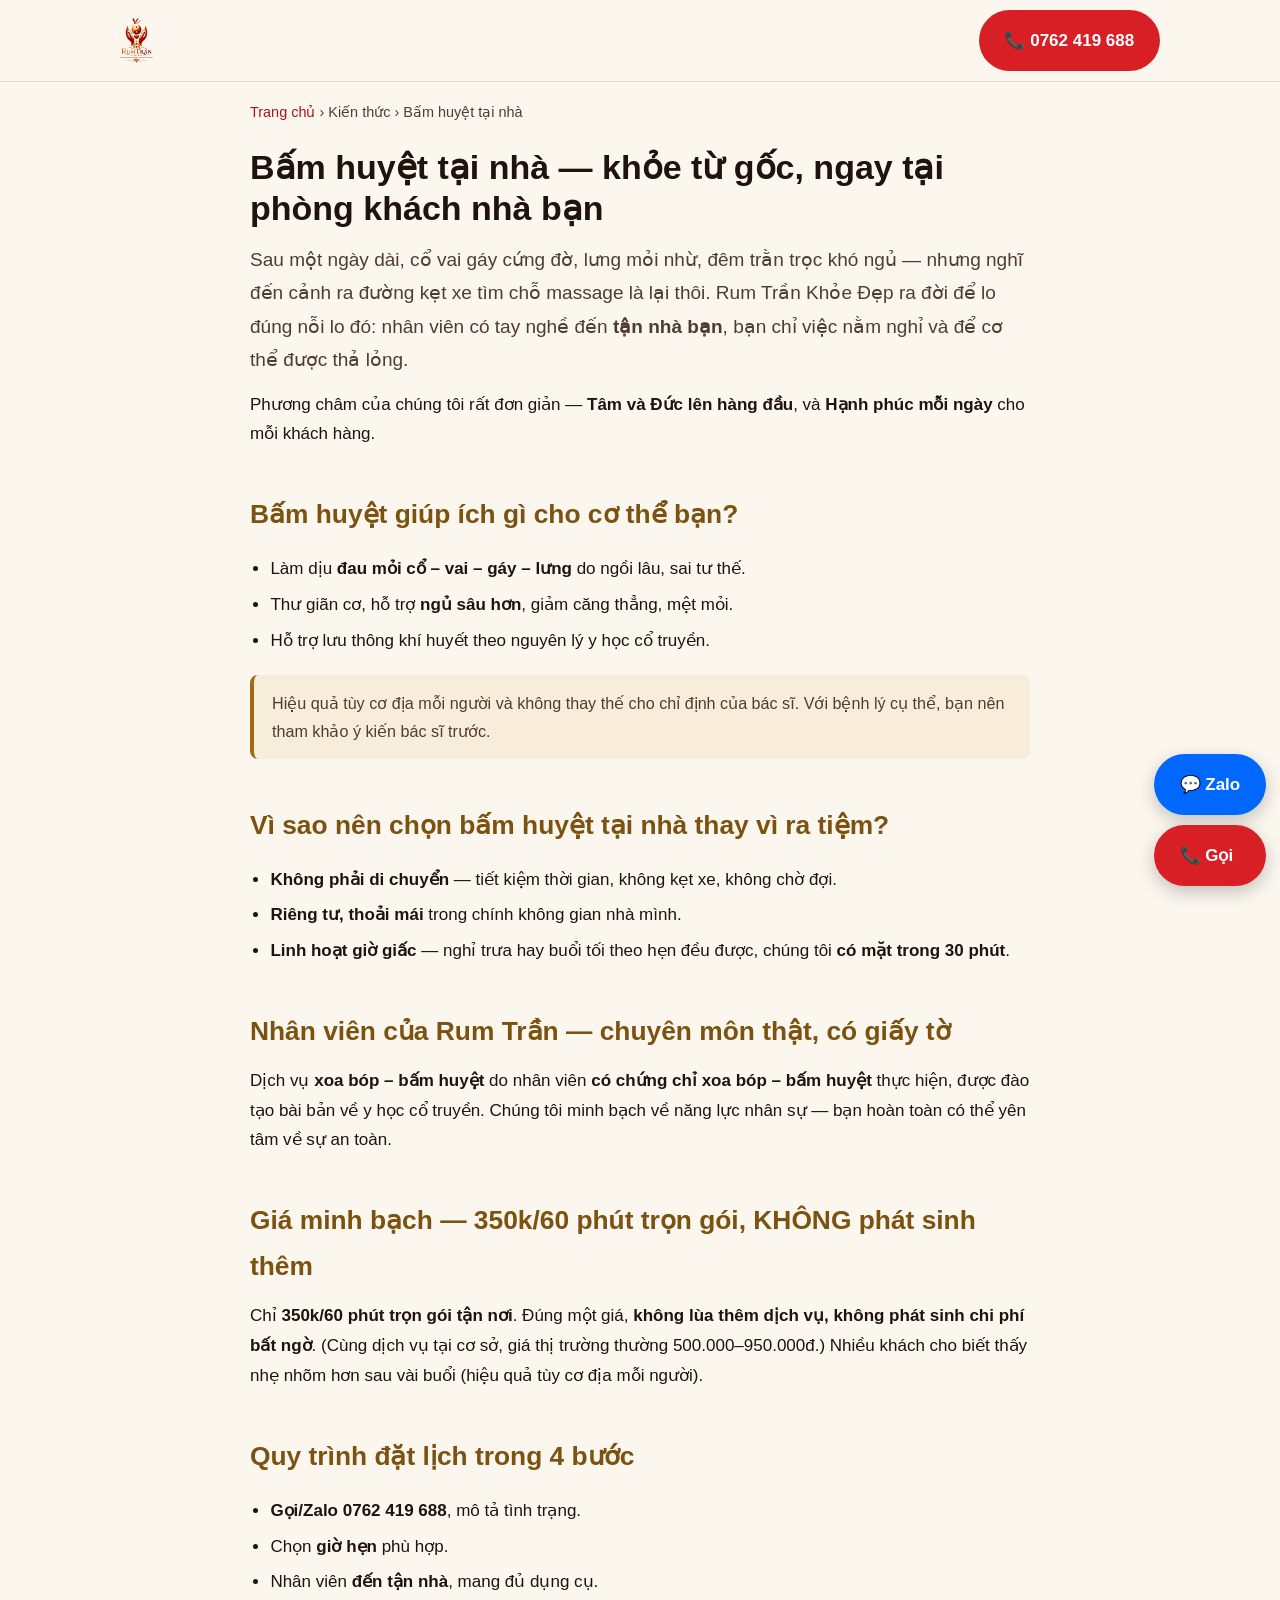
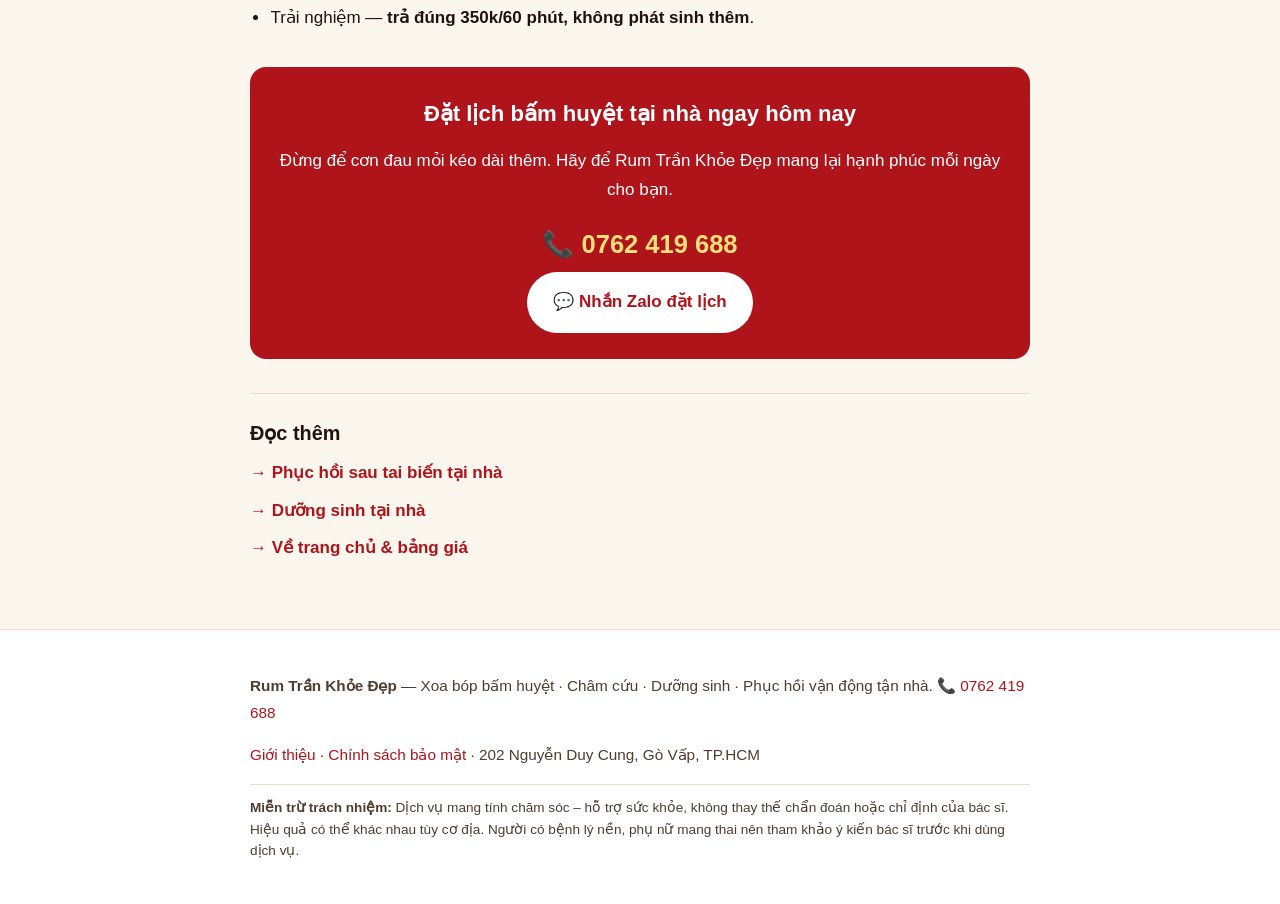
<file: bam-huyet-tai-nha.html>
<!doctype html>
<html lang="vi">
<head>
<meta charset="utf-8" />
<meta name="viewport" content="width=device-width, initial-scale=1" />
<title>Bấm huyệt tại nhà 350k/60 phút trọn gói | Rum Trần</title>
<meta name="description" content="Xoa bóp bấm huyệt tại nhà cùng Rum Trần Khỏe Đẹp. Nhân viên có chứng chỉ, 350k/60 phút trọn gói tận nơi, không phát sinh thêm, có mặt trong 30 phút. Hết đau vai gáy, đau lưng, mất ngủ." />
<meta name="keywords" content="bấm huyệt tại nhà, xoa bóp bấm huyệt tại nhà, massage bấm huyệt tận nơi, đau vai gáy" />
<meta property="og:title" content="Bấm huyệt tại nhà — 350k/60 phút trọn gói, không phát sinh thêm" />
<meta property="og:description" content="Nhân viên có chứng chỉ, 350k/60 phút trọn gói tận nơi. Hạnh phúc mỗi ngày." />
<meta property="og:type" content="article" />
<meta property="og:url" content="https://rumtrankhoedep.store/bam-huyet-tai-nha" />
<meta property="og:image" content="https://rumtrankhoedep.store/assets/logo-og.png" />
<link rel="canonical" href="https://rumtrankhoedep.store/bam-huyet-tai-nha" />
<link rel="stylesheet" href="assets/article.css" />
<script type="application/ld+json">
{"@context":"https://schema.org","@type":"Article","headline":"Bấm huyệt tại nhà — khỏe từ gốc, ngay tại nhà bạn","about":"Xoa bóp bấm huyệt tại nhà","publisher":{"@type":"LocalBusiness","name":"Rum Trần Khỏe Đẹp","telephone":"+84762419688","address":{"@type":"PostalAddress","streetAddress":"202 Nguyễn Duy Cung","addressLocality":"Gò Vấp","addressRegion":"TP. Hồ Chí Minh","addressCountry":"VN"},"url":"https://rumtrankhoedep.store/","description":"Xoa bóp bấm huyệt, châm cứu, dưỡng sinh, phục hồi vận động tận nhà"}}
</script>
<link rel="icon" type="image/png" sizes="32x32" href="assets/favicon-32.png">
<link rel="icon" type="image/png" sizes="192x192" href="assets/favicon-192.png">
<link rel="apple-touch-icon" href="assets/apple-touch-icon.png">
</head>
<body>
<header>
  <div class="nav">
    <a class="brand" href="index.html">
      <img class="lg" src="assets/logo.png?v=2" alt="Rum Trần Khỏe Đẹp" onerror="this.remove()">
      <span class="wm"><span class="r">Rum</span> <span class="t">Trần</span><small>KHỎE ĐẸP</small></span>
    </a>
    <a class="btn btn-red" href="tel:+84762419688">📞 0762 419 688</a>
  </div>
</header>

<main class="wrap">
  <div class="crumb"><a href="index.html">Trang chủ</a> › Kiến thức › Bấm huyệt tại nhà</div>
  <article>
    <h1>Bấm huyệt tại nhà — khỏe từ gốc, ngay tại phòng khách nhà bạn</h1>
    <p class="lead">Sau một ngày dài, cổ vai gáy cứng đờ, lưng mỏi nhừ, đêm trằn trọc khó ngủ — nhưng nghĩ đến cảnh ra đường kẹt xe tìm chỗ massage là lại thôi. Rum Trần Khỏe Đẹp ra đời để lo đúng nỗi lo đó: nhân viên có tay nghề đến <b>tận nhà bạn</b>, bạn chỉ việc nằm nghỉ và để cơ thể được thả lỏng.</p>
    <p>Phương châm của chúng tôi rất đơn giản — <b>Tâm và Đức lên hàng đầu</b>, và <b>Hạnh phúc mỗi ngày</b> cho mỗi khách hàng.</p>

    <h2>Bấm huyệt giúp ích gì cho cơ thể bạn?</h2>
    <ul>
      <li>Làm dịu <b>đau mỏi cổ – vai – gáy – lưng</b> do ngồi lâu, sai tư thế.</li>
      <li>Thư giãn cơ, hỗ trợ <b>ngủ sâu hơn</b>, giảm căng thẳng, mệt mỏi.</li>
      <li>Hỗ trợ lưu thông khí huyết theo nguyên lý y học cổ truyền.</li>
    </ul>
    <div class="note">Hiệu quả tùy cơ địa mỗi người và không thay thế cho chỉ định của bác sĩ. Với bệnh lý cụ thể, bạn nên tham khảo ý kiến bác sĩ trước.</div>

    <h2>Vì sao nên chọn bấm huyệt tại nhà thay vì ra tiệm?</h2>
    <ul>
      <li><b>Không phải di chuyển</b> — tiết kiệm thời gian, không kẹt xe, không chờ đợi.</li>
      <li><b>Riêng tư, thoải mái</b> trong chính không gian nhà mình.</li>
      <li><b>Linh hoạt giờ giấc</b> — nghỉ trưa hay buổi tối theo hẹn đều được, chúng tôi <b>có mặt trong 30 phút</b>.</li>
    </ul>

    <h2>Nhân viên của Rum Trần — chuyên môn thật, có giấy tờ</h2>
    <p>Dịch vụ <b>xoa bóp – bấm huyệt</b> do nhân viên <b>có chứng chỉ xoa bóp – bấm huyệt</b> thực hiện, được đào tạo bài bản về y học cổ truyền. Chúng tôi minh bạch về năng lực nhân sự — bạn hoàn toàn có thể yên tâm về sự an toàn.</p>

    <h2>Giá minh bạch — 350k/60 phút trọn gói, KHÔNG phát sinh thêm</h2>
    <p>Chỉ <b>350k/60 phút trọn gói tận nơi</b>. Đúng một giá, <b>không lùa thêm dịch vụ, không phát sinh chi phí bất ngờ</b>. (Cùng dịch vụ tại cơ sở, giá thị trường thường 500.000–950.000đ.) Nhiều khách cho biết thấy nhẹ nhõm hơn sau vài buổi (hiệu quả tùy cơ địa mỗi người).</p>

    <h2>Quy trình đặt lịch trong 4 bước</h2>
    <ul>
      <li><b>Gọi/Zalo 0762 419 688</b>, mô tả tình trạng.</li>
      <li>Chọn <b>giờ hẹn</b> phù hợp.</li>
      <li>Nhân viên <b>đến tận nhà</b>, mang đủ dụng cụ.</li>
      <li>Trải nghiệm — <b>trả đúng 350k/60 phút, không phát sinh thêm</b>.</li>
    </ul>

    <div class="cta">
      <h3>Đặt lịch bấm huyệt tại nhà ngay hôm nay</h3>
      <p>Đừng để cơn đau mỏi kéo dài thêm. Hãy để Rum Trần Khỏe Đẹp mang lại hạnh phúc mỗi ngày cho bạn.</p>
      <a class="call" href="tel:+84762419688">📞 0762 419 688</a><br>
      <a class="btn btn-white" href="https://zalo.me/0762419688" target="_blank" rel="noopener">💬 Nhắn Zalo đặt lịch</a>
    </div>

    <div class="related">
      <h3>Đọc thêm</h3>
      <a href="phuc-hoi-sau-tai-bien-tai-nha.html">→ Phục hồi sau tai biến tại nhà</a>
      <a href="duong-sinh-tai-nha.html">→ Dưỡng sinh tại nhà</a>
      <a href="index.html">→ Về trang chủ &amp; bảng giá</a>
    </div>
  </article>
</main>

<footer>
  <div class="wrap">
    <p><b>Rum Trần Khỏe Đẹp</b> — Xoa bóp bấm huyệt · Châm cứu · Dưỡng sinh · Phục hồi vận động tận nhà. 📞 <a href="tel:+84762419688">0762 419 688</a></p>
    <p class="ft-links"><a href="gioi-thieu.html">Giới thiệu</a> · <a href="chinh-sach-bao-mat.html">Chính sách bảo mật</a> · 202 Nguyễn Duy Cung, Gò Vấp, TP.HCM</p>
    <p class="disc"><b>Miễn trừ trách nhiệm:</b> Dịch vụ mang tính chăm sóc – hỗ trợ sức khỏe, không thay thế chẩn đoán hoặc chỉ định của bác sĩ. Hiệu quả có thể khác nhau tùy cơ địa. Người có bệnh lý nền, phụ nữ mang thai nên tham khảo ý kiến bác sĩ trước khi dùng dịch vụ.</p>
  </div>
</footer>

<div class="float">
  <a class="btn" href="https://zalo.me/0762419688" target="_blank" rel="noopener" style="background:#0068ff;color:#fff">💬 Zalo</a>
  <a class="btn btn-red" href="tel:+84762419688">📞 Gọi</a>
</div>
</body>
</html>
</file>
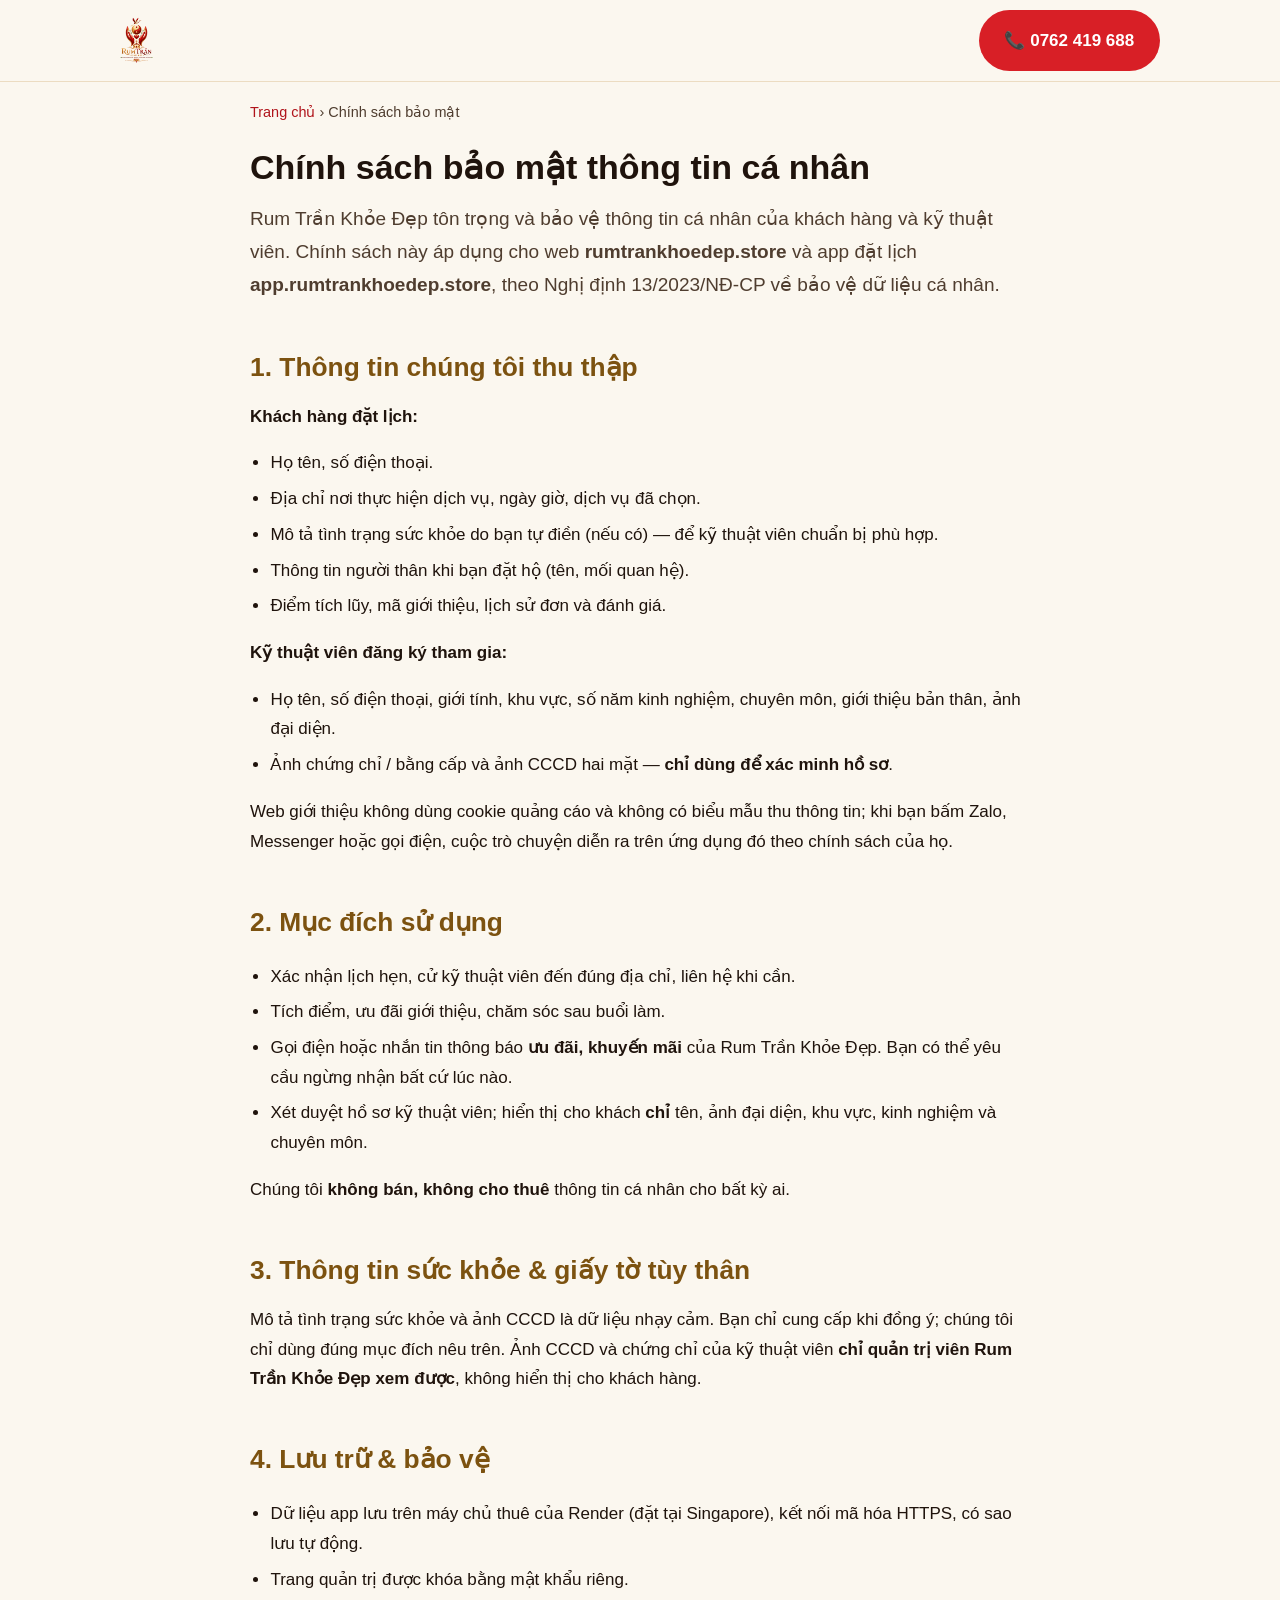
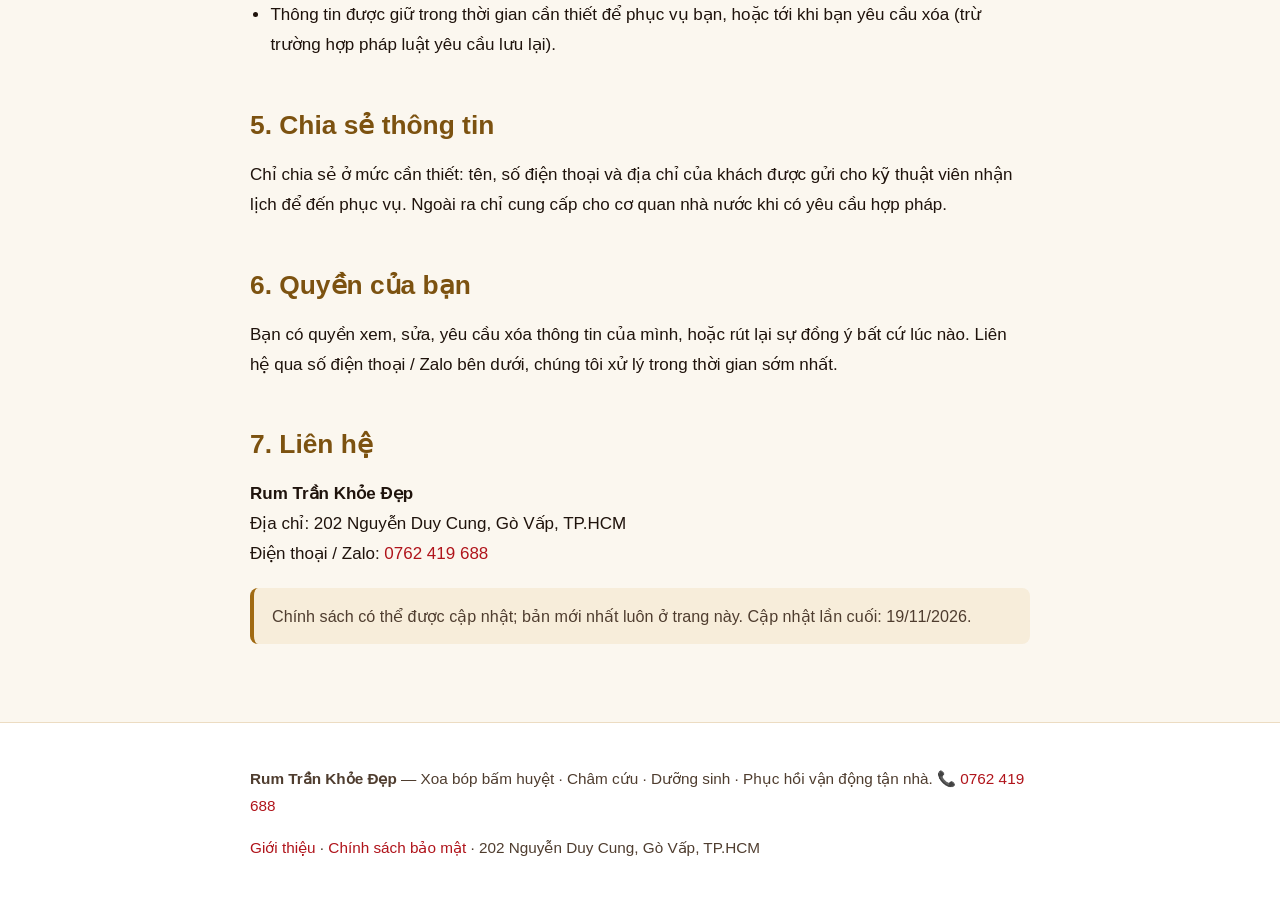
<file: chinh-sach-bao-mat.html>
<!doctype html>
<html lang="vi">
<head>
<meta charset="utf-8" />
<meta name="viewport" content="width=device-width, initial-scale=1" />
<title>Chính sách bảo mật | Rum Trần Khỏe Đẹp</title>
<meta name="description" content="Chính sách bảo mật thông tin cá nhân của Rum Trần Khỏe Đẹp — web rumtrankhoedep.store và app đặt lịch app.rumtrankhoedep.store." />
<meta property="og:title" content="Chính sách bảo mật | Rum Trần Khỏe Đẹp" />
<meta property="og:description" content="Cách Rum Trần Khỏe Đẹp thu thập, sử dụng và bảo vệ thông tin cá nhân của khách hàng và kỹ thuật viên." />
<meta property="og:type" content="website" />
<meta property="og:url" content="https://rumtrankhoedep.store/chinh-sach-bao-mat" />
<meta property="og:image" content="https://rumtrankhoedep.store/assets/logo-og.png" />
<link rel="canonical" href="https://rumtrankhoedep.store/chinh-sach-bao-mat" />
<link rel="stylesheet" href="assets/article.css" />
<link rel="icon" type="image/png" sizes="32x32" href="assets/favicon-32.png">
<link rel="icon" type="image/png" sizes="192x192" href="assets/favicon-192.png">
<link rel="apple-touch-icon" href="assets/apple-touch-icon.png">
</head>
<body>
<header>
  <div class="nav">
    <a class="brand" href="index.html">
      <img class="lg" src="assets/logo.png?v=2" alt="Rum Trần Khỏe Đẹp" onerror="this.remove()">
      <span class="wm"><span class="r">Rum</span> <span class="t">Trần</span><small>KHỎE ĐẸP</small></span>
    </a>
    <a class="btn btn-red" href="tel:+84762419688">📞 0762 419 688</a>
  </div>
</header>

<main class="wrap">
  <div class="crumb"><a href="index.html">Trang chủ</a> › Chính sách bảo mật</div>
  <article>
    <h1>Chính sách bảo mật thông tin cá nhân</h1>
    <p class="lead">Rum Trần Khỏe Đẹp tôn trọng và bảo vệ thông tin cá nhân của khách hàng và kỹ thuật viên. Chính sách này áp dụng cho web <b>rumtrankhoedep.store</b> và app đặt lịch <b>app.rumtrankhoedep.store</b>, theo Nghị định 13/2023/NĐ-CP về bảo vệ dữ liệu cá nhân.</p>

    <h2>1. Thông tin chúng tôi thu thập</h2>
    <p><b>Khách hàng đặt lịch:</b></p>
    <ul>
      <li>Họ tên, số điện thoại.</li>
      <li>Địa chỉ nơi thực hiện dịch vụ, ngày giờ, dịch vụ đã chọn.</li>
      <li>Mô tả tình trạng sức khỏe do bạn tự điền (nếu có) — để kỹ thuật viên chuẩn bị phù hợp.</li>
      <li>Thông tin người thân khi bạn đặt hộ (tên, mối quan hệ).</li>
      <li>Điểm tích lũy, mã giới thiệu, lịch sử đơn và đánh giá.</li>
    </ul>
    <p><b>Kỹ thuật viên đăng ký tham gia:</b></p>
    <ul>
      <li>Họ tên, số điện thoại, giới tính, khu vực, số năm kinh nghiệm, chuyên môn, giới thiệu bản thân, ảnh đại diện.</li>
      <li>Ảnh chứng chỉ / bằng cấp và ảnh CCCD hai mặt — <b>chỉ dùng để xác minh hồ sơ</b>.</li>
    </ul>
    <p>Web giới thiệu không dùng cookie quảng cáo và không có biểu mẫu thu thông tin; khi bạn bấm Zalo, Messenger hoặc gọi điện, cuộc trò chuyện diễn ra trên ứng dụng đó theo chính sách của họ.</p>

    <h2>2. Mục đích sử dụng</h2>
    <ul>
      <li>Xác nhận lịch hẹn, cử kỹ thuật viên đến đúng địa chỉ, liên hệ khi cần.</li>
      <li>Tích điểm, ưu đãi giới thiệu, chăm sóc sau buổi làm.</li>
      <li>Gọi điện hoặc nhắn tin thông báo <b>ưu đãi, khuyến mãi</b> của Rum Trần Khỏe Đẹp. Bạn có thể yêu cầu ngừng nhận bất cứ lúc nào.</li>
      <li>Xét duyệt hồ sơ kỹ thuật viên; hiển thị cho khách <b>chỉ</b> tên, ảnh đại diện, khu vực, kinh nghiệm và chuyên môn.</li>
    </ul>
    <p>Chúng tôi <b>không bán, không cho thuê</b> thông tin cá nhân cho bất kỳ ai.</p>

    <h2>3. Thông tin sức khỏe &amp; giấy tờ tùy thân</h2>
    <p>Mô tả tình trạng sức khỏe và ảnh CCCD là dữ liệu nhạy cảm. Bạn chỉ cung cấp khi đồng ý; chúng tôi chỉ dùng đúng mục đích nêu trên. Ảnh CCCD và chứng chỉ của kỹ thuật viên <b>chỉ quản trị viên Rum Trần Khỏe Đẹp xem được</b>, không hiển thị cho khách hàng.</p>

    <h2>4. Lưu trữ &amp; bảo vệ</h2>
    <ul>
      <li>Dữ liệu app lưu trên máy chủ thuê của Render (đặt tại Singapore), kết nối mã hóa HTTPS, có sao lưu tự động.</li>
      <li>Trang quản trị được khóa bằng mật khẩu riêng.</li>
      <li>Thông tin được giữ trong thời gian cần thiết để phục vụ bạn, hoặc tới khi bạn yêu cầu xóa (trừ trường hợp pháp luật yêu cầu lưu lại).</li>
    </ul>

    <h2>5. Chia sẻ thông tin</h2>
    <p>Chỉ chia sẻ ở mức cần thiết: tên, số điện thoại và địa chỉ của khách được gửi cho kỹ thuật viên nhận lịch để đến phục vụ. Ngoài ra chỉ cung cấp cho cơ quan nhà nước khi có yêu cầu hợp pháp.</p>

    <h2>6. Quyền của bạn</h2>
    <p>Bạn có quyền xem, sửa, yêu cầu xóa thông tin của mình, hoặc rút lại sự đồng ý bất cứ lúc nào. Liên hệ qua số điện thoại / Zalo bên dưới, chúng tôi xử lý trong thời gian sớm nhất.</p>

    <h2>7. Liên hệ</h2>
    <p><b>Rum Trần Khỏe Đẹp</b><br>
    Địa chỉ: 202 Nguyễn Duy Cung, Gò Vấp, TP.HCM<br>
    Điện thoại / Zalo: <a href="tel:+84762419688">0762 419 688</a></p>

    <div class="note">Chính sách có thể được cập nhật; bản mới nhất luôn ở trang này. Cập nhật lần cuối: 19/11/2026.</div>
  </article>
</main>

<footer>
  <div class="wrap">
    <p><b>Rum Trần Khỏe Đẹp</b> — Xoa bóp bấm huyệt · Châm cứu · Dưỡng sinh · Phục hồi vận động tận nhà. 📞 <a href="tel:+84762419688">0762 419 688</a></p>
    <p class="ft-links"><a href="gioi-thieu.html">Giới thiệu</a> · <a href="chinh-sach-bao-mat.html">Chính sách bảo mật</a> · 202 Nguyễn Duy Cung, Gò Vấp, TP.HCM</p>
  </div>
</footer>
</body>
</html>
</file>
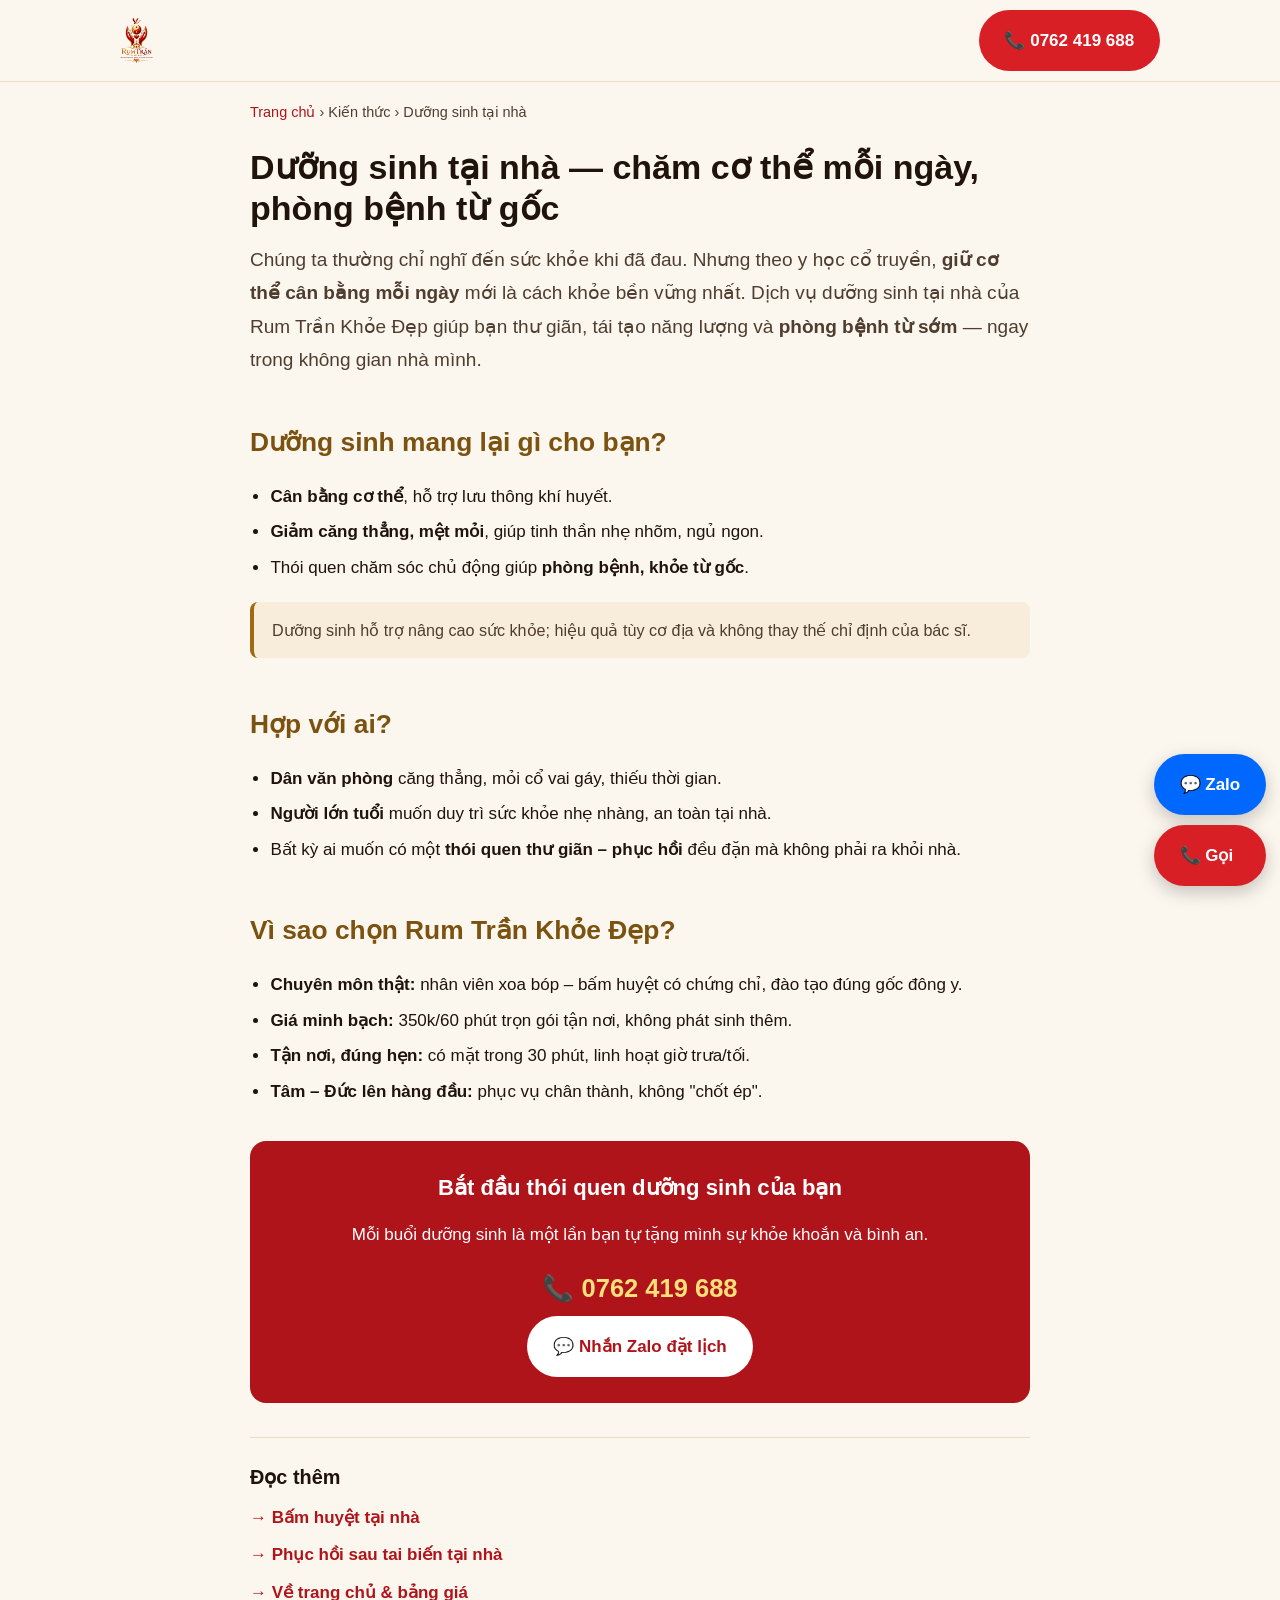
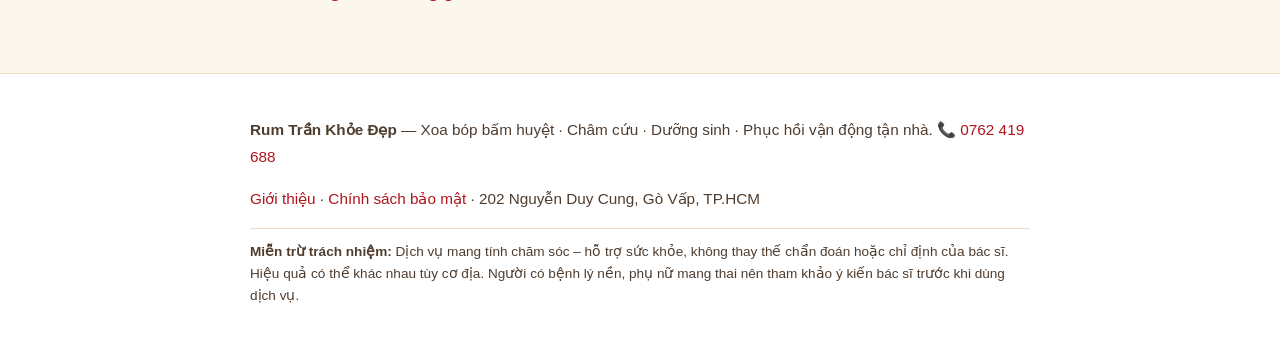
<file: duong-sinh-tai-nha.html>
<!doctype html>
<html lang="vi">
<head>
<meta charset="utf-8" />
<meta name="viewport" content="width=device-width, initial-scale=1" />
<title>Dưỡng sinh tại nhà – phòng bệnh từ gốc | Rum Trần</title>
<meta name="description" content="Dưỡng sinh tại nhà theo y học cổ truyền cùng Rum Trần Khỏe Đẹp. 350k/60 phút trọn gói, tận nơi, minh bạch. Thư giãn, cân bằng cơ thể, khỏe mỗi ngày." />
<meta name="keywords" content="dưỡng sinh tại nhà, dưỡng sinh đông y tận nơi, thư giãn giảm stress, chăm sóc sức khỏe tại nhà" />
<meta property="og:title" content="Dưỡng sinh tại nhà — cân bằng cơ thể, phòng bệnh từ gốc" />
<meta property="og:description" content="350k/60 phút trọn gói, tận nơi. Khỏe từ gốc, hạnh phúc mỗi ngày." />
<meta property="og:type" content="article" />
<meta property="og:url" content="https://rumtrankhoedep.store/duong-sinh-tai-nha" />
<meta property="og:image" content="https://rumtrankhoedep.store/assets/logo-og.png" />
<link rel="canonical" href="https://rumtrankhoedep.store/duong-sinh-tai-nha" />
<link rel="stylesheet" href="assets/article.css" />
<script type="application/ld+json">
{"@context":"https://schema.org","@type":"Article","headline":"Dưỡng sinh tại nhà — chăm cơ thể mỗi ngày, phòng bệnh từ gốc","about":"Dưỡng sinh tại nhà theo y học cổ truyền","publisher":{"@type":"LocalBusiness","name":"Rum Trần Khỏe Đẹp","telephone":"+84762419688","address":{"@type":"PostalAddress","streetAddress":"202 Nguyễn Duy Cung","addressLocality":"Gò Vấp","addressRegion":"TP. Hồ Chí Minh","addressCountry":"VN"},"url":"https://rumtrankhoedep.store/","description":"Xoa bóp bấm huyệt, châm cứu, dưỡng sinh, phục hồi vận động tận nhà"}}
</script>
<link rel="icon" type="image/png" sizes="32x32" href="assets/favicon-32.png">
<link rel="icon" type="image/png" sizes="192x192" href="assets/favicon-192.png">
<link rel="apple-touch-icon" href="assets/apple-touch-icon.png">
</head>
<body>
<header>
  <div class="nav">
    <a class="brand" href="index.html">
      <img class="lg" src="assets/logo.png?v=2" alt="Rum Trần Khỏe Đẹp" onerror="this.remove()">
      <span class="wm"><span class="r">Rum</span> <span class="t">Trần</span><small>KHỎE ĐẸP</small></span>
    </a>
    <a class="btn btn-red" href="tel:+84762419688">📞 0762 419 688</a>
  </div>
</header>

<main class="wrap">
  <div class="crumb"><a href="index.html">Trang chủ</a> › Kiến thức › Dưỡng sinh tại nhà</div>
  <article>
    <h1>Dưỡng sinh tại nhà — chăm cơ thể mỗi ngày, phòng bệnh từ gốc</h1>
    <p class="lead">Chúng ta thường chỉ nghĩ đến sức khỏe khi đã đau. Nhưng theo y học cổ truyền, <b>giữ cơ thể cân bằng mỗi ngày</b> mới là cách khỏe bền vững nhất. Dịch vụ dưỡng sinh tại nhà của Rum Trần Khỏe Đẹp giúp bạn thư giãn, tái tạo năng lượng và <b>phòng bệnh từ sớm</b> — ngay trong không gian nhà mình.</p>

    <h2>Dưỡng sinh mang lại gì cho bạn?</h2>
    <ul>
      <li><b>Cân bằng cơ thể</b>, hỗ trợ lưu thông khí huyết.</li>
      <li><b>Giảm căng thẳng, mệt mỏi</b>, giúp tinh thần nhẹ nhõm, ngủ ngon.</li>
      <li>Thói quen chăm sóc chủ động giúp <b>phòng bệnh, khỏe từ gốc</b>.</li>
    </ul>
    <div class="note">Dưỡng sinh hỗ trợ nâng cao sức khỏe; hiệu quả tùy cơ địa và không thay thế chỉ định của bác sĩ.</div>

    <h2>Hợp với ai?</h2>
    <ul>
      <li><b>Dân văn phòng</b> căng thẳng, mỏi cổ vai gáy, thiếu thời gian.</li>
      <li><b>Người lớn tuổi</b> muốn duy trì sức khỏe nhẹ nhàng, an toàn tại nhà.</li>
      <li>Bất kỳ ai muốn có một <b>thói quen thư giãn – phục hồi</b> đều đặn mà không phải ra khỏi nhà.</li>
    </ul>

    <h2>Vì sao chọn Rum Trần Khỏe Đẹp?</h2>
    <ul>
      <li><b>Chuyên môn thật:</b> nhân viên xoa bóp – bấm huyệt có chứng chỉ, đào tạo đúng gốc đông y.</li>
      <li><b>Giá minh bạch:</b> 350k/60 phút trọn gói tận nơi, không phát sinh thêm.</li>
      <li><b>Tận nơi, đúng hẹn:</b> có mặt trong 30 phút, linh hoạt giờ trưa/tối.</li>
      <li><b>Tâm – Đức lên hàng đầu:</b> phục vụ chân thành, không "chốt ép".</li>
    </ul>

    <div class="cta">
      <h3>Bắt đầu thói quen dưỡng sinh của bạn</h3>
      <p>Mỗi buổi dưỡng sinh là một lần bạn tự tặng mình sự khỏe khoắn và bình an.</p>
      <a class="call" href="tel:+84762419688">📞 0762 419 688</a><br>
      <a class="btn btn-white" href="https://zalo.me/0762419688" target="_blank" rel="noopener">💬 Nhắn Zalo đặt lịch</a>
    </div>

    <div class="related">
      <h3>Đọc thêm</h3>
      <a href="bam-huyet-tai-nha.html">→ Bấm huyệt tại nhà</a>
      <a href="phuc-hoi-sau-tai-bien-tai-nha.html">→ Phục hồi sau tai biến tại nhà</a>
      <a href="index.html">→ Về trang chủ &amp; bảng giá</a>
    </div>
  </article>
</main>

<footer>
  <div class="wrap">
    <p><b>Rum Trần Khỏe Đẹp</b> — Xoa bóp bấm huyệt · Châm cứu · Dưỡng sinh · Phục hồi vận động tận nhà. 📞 <a href="tel:+84762419688">0762 419 688</a></p>
    <p class="ft-links"><a href="gioi-thieu.html">Giới thiệu</a> · <a href="chinh-sach-bao-mat.html">Chính sách bảo mật</a> · 202 Nguyễn Duy Cung, Gò Vấp, TP.HCM</p>
    <p class="disc"><b>Miễn trừ trách nhiệm:</b> Dịch vụ mang tính chăm sóc – hỗ trợ sức khỏe, không thay thế chẩn đoán hoặc chỉ định của bác sĩ. Hiệu quả có thể khác nhau tùy cơ địa. Người có bệnh lý nền, phụ nữ mang thai nên tham khảo ý kiến bác sĩ trước khi dùng dịch vụ.</p>
  </div>
</footer>

<div class="float">
  <a class="btn" href="https://zalo.me/0762419688" target="_blank" rel="noopener" style="background:#0068ff;color:#fff">💬 Zalo</a>
  <a class="btn btn-red" href="tel:+84762419688">📞 Gọi</a>
</div>
</body>
</html>
</file>
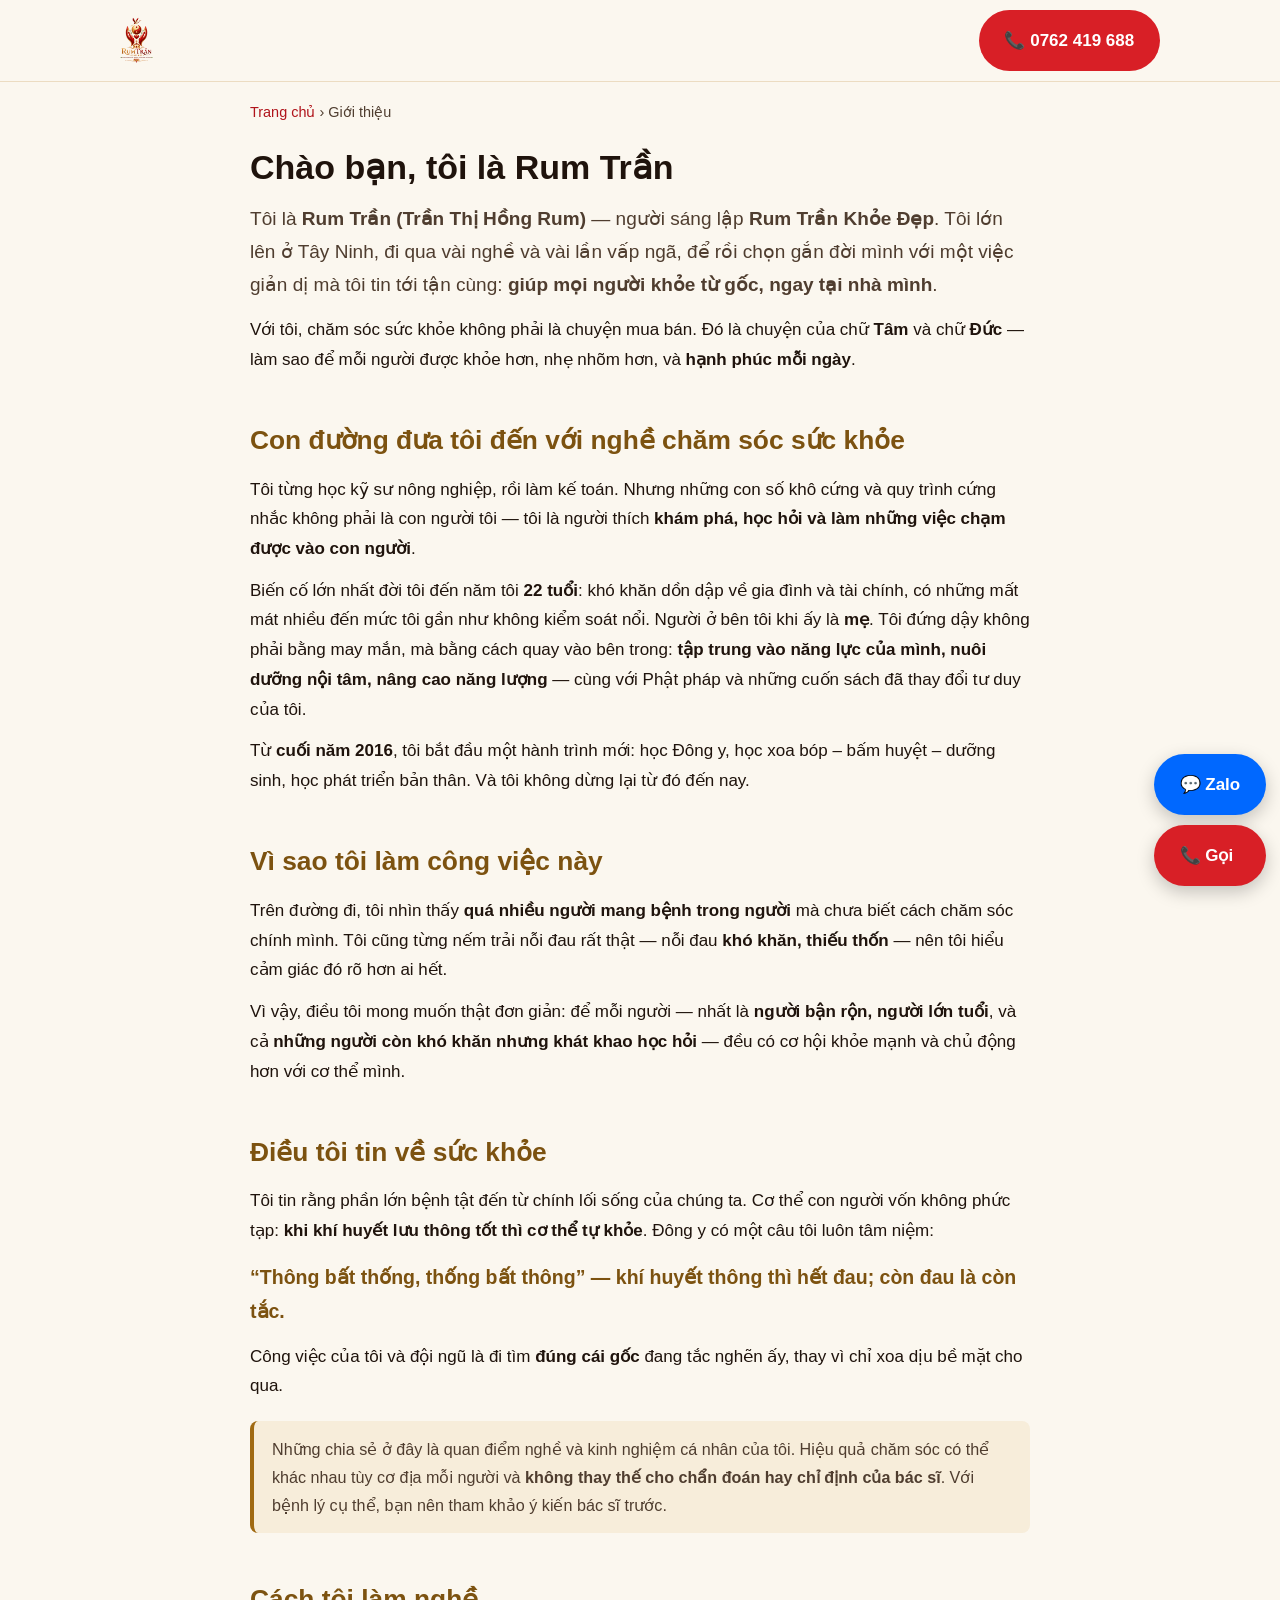
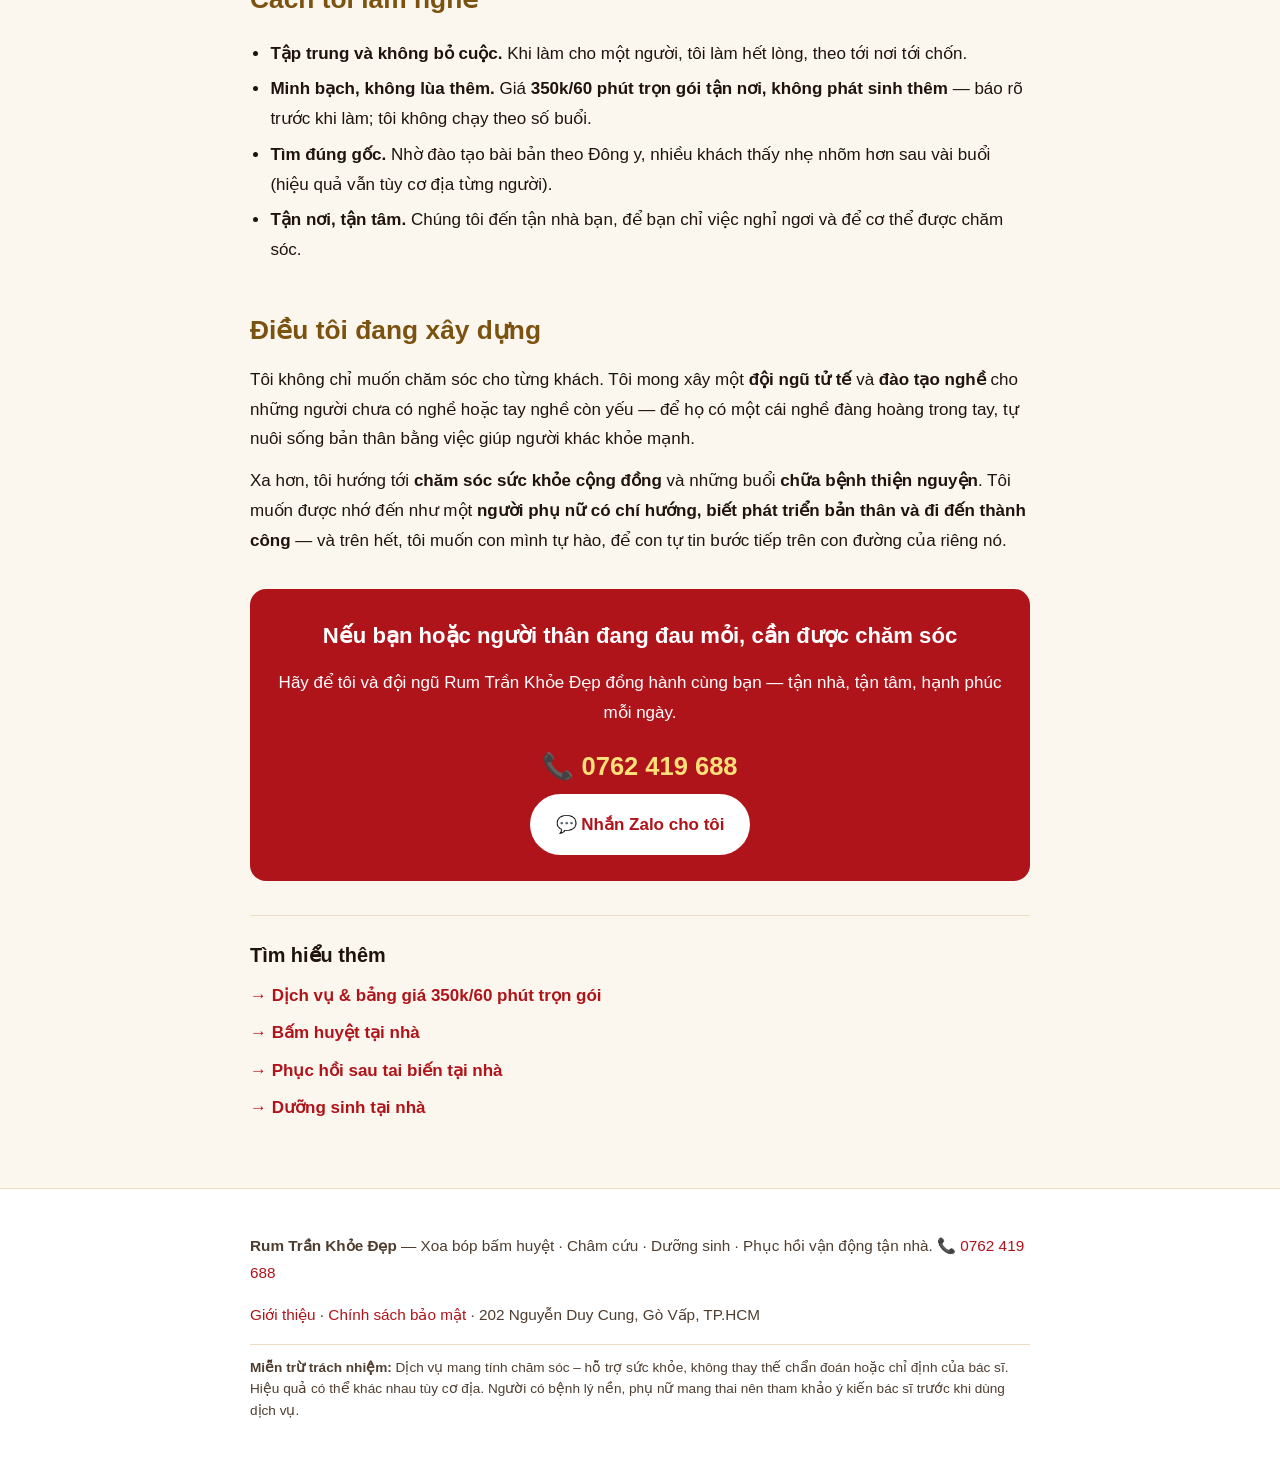
<file: gioi-thieu.html>
<!doctype html>
<html lang="vi">
<head>
<meta charset="utf-8" />
<meta name="viewport" content="width=device-width, initial-scale=1" />
<title>Giới thiệu — Câu chuyện của Rum Trần | Rum Trần Khỏe Đẹp</title>
<meta name="description" content="Câu chuyện của Rum Trần (Trần Thị Hồng Rum) — người sáng lập Rum Trần Khỏe Đẹp. Từ Tây Ninh, qua nhiều vấp ngã đến với Đông y, chọn giúp mọi người khỏe từ gốc ngay tại nhà, đặt chữ Tâm – Đức lên hàng đầu." />
<meta property="og:title" content="Giới thiệu — Câu chuyện của Rum Trần" />
<meta property="og:description" content="Chọn gắn đời mình với một việc giản dị: giúp mọi người khỏe từ gốc, ngay tại nhà. Tâm – Đức lên hàng đầu, hạnh phúc mỗi ngày." />
<meta property="og:type" content="profile" />
<meta property="og:url" content="https://rumtrankhoedep.store/gioi-thieu" />
<meta property="og:image" content="https://rumtrankhoedep.store/assets/logo-og.png" />
<link rel="canonical" href="https://rumtrankhoedep.store/gioi-thieu" />
<link rel="stylesheet" href="assets/article.css" />
<script type="application/ld+json">
{"@context":"https://schema.org","@type":"AboutPage","name":"Giới thiệu — Câu chuyện của Rum Trần","mainEntity":{"@type":"Person","name":"Rum Trần","alternateName":"Trần Thị Hồng Rum","jobTitle":"Người sáng lập","worksFor":{"@type":"LocalBusiness","name":"Rum Trần Khỏe Đẹp","telephone":"+84762419688","address":{"@type":"PostalAddress","streetAddress":"202 Nguyễn Duy Cung","addressLocality":"Gò Vấp","addressRegion":"TP. Hồ Chí Minh","addressCountry":"VN"},"url":"https://rumtrankhoedep.store/","description":"Xoa bóp bấm huyệt, châm cứu, dưỡng sinh, phục hồi vận động tận nhà"}}}
</script>
<link rel="icon" type="image/png" sizes="32x32" href="assets/favicon-32.png">
<link rel="icon" type="image/png" sizes="192x192" href="assets/favicon-192.png">
<link rel="apple-touch-icon" href="assets/apple-touch-icon.png">
</head>
<body>
<header>
  <div class="nav">
    <a class="brand" href="index.html">
      <img class="lg" src="assets/logo.png?v=2" alt="Rum Trần Khỏe Đẹp" onerror="this.remove()">
      <span class="wm"><span class="r">Rum</span> <span class="t">Trần</span><small>KHỎE ĐẸP</small></span>
    </a>
    <a class="btn btn-red" href="tel:+84762419688">📞 0762 419 688</a>
  </div>
</header>

<main class="wrap">
  <div class="crumb"><a href="index.html">Trang chủ</a> › Giới thiệu</div>
  <article>
    <h1>Chào bạn, tôi là Rum Trần</h1>
    <p class="lead">Tôi là <b>Rum Trần (Trần Thị Hồng Rum)</b> — người sáng lập <b>Rum Trần Khỏe Đẹp</b>. Tôi lớn lên ở Tây Ninh, đi qua vài nghề và vài lần vấp ngã, để rồi chọn gắn đời mình với một việc giản dị mà tôi tin tới tận cùng: <b>giúp mọi người khỏe từ gốc, ngay tại nhà mình</b>.</p>
    <p>Với tôi, chăm sóc sức khỏe không phải là chuyện mua bán. Đó là chuyện của chữ <b>Tâm</b> và chữ <b>Đức</b> — làm sao để mỗi người được khỏe hơn, nhẹ nhõm hơn, và <b>hạnh phúc mỗi ngày</b>.</p>

    <h2>Con đường đưa tôi đến với nghề chăm sóc sức khỏe</h2>
    <p>Tôi từng học kỹ sư nông nghiệp, rồi làm kế toán. Nhưng những con số khô cứng và quy trình cứng nhắc không phải là con người tôi — tôi là người thích <b>khám phá, học hỏi và làm những việc chạm được vào con người</b>.</p>
    <p>Biến cố lớn nhất đời tôi đến năm tôi <b>22 tuổi</b>: khó khăn dồn dập về gia đình và tài chính, có những mất mát nhiều đến mức tôi gần như không kiểm soát nổi. Người ở bên tôi khi ấy là <b>mẹ</b>. Tôi đứng dậy không phải bằng may mắn, mà bằng cách quay vào bên trong: <b>tập trung vào năng lực của mình, nuôi dưỡng nội tâm, nâng cao năng lượng</b> — cùng với Phật pháp và những cuốn sách đã thay đổi tư duy của tôi.</p>
    <p>Từ <b>cuối năm 2016</b>, tôi bắt đầu một hành trình mới: học Đông y, học xoa bóp – bấm huyệt – dưỡng sinh, học phát triển bản thân. Và tôi không dừng lại từ đó đến nay.</p>

    <h2>Vì sao tôi làm công việc này</h2>
    <p>Trên đường đi, tôi nhìn thấy <b>quá nhiều người mang bệnh trong người</b> mà chưa biết cách chăm sóc chính mình. Tôi cũng từng nếm trải nỗi đau rất thật — nỗi đau <b>khó khăn, thiếu thốn</b> — nên tôi hiểu cảm giác đó rõ hơn ai hết.</p>
    <p>Vì vậy, điều tôi mong muốn thật đơn giản: để mỗi người — nhất là <b>người bận rộn, người lớn tuổi</b>, và cả <b>những người còn khó khăn nhưng khát khao học hỏi</b> — đều có cơ hội khỏe mạnh và chủ động hơn với cơ thể mình.</p>

    <h2>Điều tôi tin về sức khỏe</h2>
    <p>Tôi tin rằng phần lớn bệnh tật đến từ chính lối sống của chúng ta. Cơ thể con người vốn không phức tạp: <b>khi khí huyết lưu thông tốt thì cơ thể tự khỏe</b>. Đông y có một câu tôi luôn tâm niệm:</p>
    <p style="font-size:1.15rem;font-weight:700;color:var(--gold-d)">“Thông bất thống, thống bất thông” — khí huyết thông thì hết đau; còn đau là còn tắc.</p>
    <p>Công việc của tôi và đội ngũ là đi tìm <b>đúng cái gốc</b> đang tắc nghẽn ấy, thay vì chỉ xoa dịu bề mặt cho qua.</p>
    <div class="note">Những chia sẻ ở đây là quan điểm nghề và kinh nghiệm cá nhân của tôi. Hiệu quả chăm sóc có thể khác nhau tùy cơ địa mỗi người và <b>không thay thế cho chẩn đoán hay chỉ định của bác sĩ</b>. Với bệnh lý cụ thể, bạn nên tham khảo ý kiến bác sĩ trước.</div>

    <h2>Cách tôi làm nghề</h2>
    <ul>
      <li><b>Tập trung và không bỏ cuộc.</b> Khi làm cho một người, tôi làm hết lòng, theo tới nơi tới chốn.</li>
      <li><b>Minh bạch, không lùa thêm.</b> Giá <b>350k/60 phút trọn gói tận nơi, không phát sinh thêm</b> — báo rõ trước khi làm; tôi không chạy theo số buổi.</li>
      <li><b>Tìm đúng gốc.</b> Nhờ đào tạo bài bản theo Đông y, nhiều khách thấy nhẹ nhõm hơn sau vài buổi (hiệu quả vẫn tùy cơ địa từng người).</li>
      <li><b>Tận nơi, tận tâm.</b> Chúng tôi đến tận nhà bạn, để bạn chỉ việc nghỉ ngơi và để cơ thể được chăm sóc.</li>
    </ul>

    <h2>Điều tôi đang xây dựng</h2>
    <p>Tôi không chỉ muốn chăm sóc cho từng khách. Tôi mong xây một <b>đội ngũ tử tế</b> và <b>đào tạo nghề</b> cho những người chưa có nghề hoặc tay nghề còn yếu — để họ có một cái nghề đàng hoàng trong tay, tự nuôi sống bản thân bằng việc giúp người khác khỏe mạnh.</p>
    <p>Xa hơn, tôi hướng tới <b>chăm sóc sức khỏe cộng đồng</b> và những buổi <b>chữa bệnh thiện nguyện</b>. Tôi muốn được nhớ đến như một <b>người phụ nữ có chí hướng, biết phát triển bản thân và đi đến thành công</b> — và trên hết, tôi muốn con mình tự hào, để con tự tin bước tiếp trên con đường của riêng nó.</p>

    <div class="cta">
      <h3>Nếu bạn hoặc người thân đang đau mỏi, cần được chăm sóc</h3>
      <p>Hãy để tôi và đội ngũ Rum Trần Khỏe Đẹp đồng hành cùng bạn — tận nhà, tận tâm, hạnh phúc mỗi ngày.</p>
      <a class="call" href="tel:+84762419688">📞 0762 419 688</a><br>
      <a class="btn btn-white" href="https://zalo.me/0762419688" target="_blank" rel="noopener">💬 Nhắn Zalo cho tôi</a>
    </div>

    <div class="related">
      <h3>Tìm hiểu thêm</h3>
      <a href="index.html">→ Dịch vụ &amp; bảng giá 350k/60 phút trọn gói</a>
      <a href="bam-huyet-tai-nha.html">→ Bấm huyệt tại nhà</a>
      <a href="phuc-hoi-sau-tai-bien-tai-nha.html">→ Phục hồi sau tai biến tại nhà</a>
      <a href="duong-sinh-tai-nha.html">→ Dưỡng sinh tại nhà</a>
    </div>
  </article>
</main>

<footer>
  <div class="wrap">
    <p><b>Rum Trần Khỏe Đẹp</b> — Xoa bóp bấm huyệt · Châm cứu · Dưỡng sinh · Phục hồi vận động tận nhà. 📞 <a href="tel:+84762419688">0762 419 688</a></p>
    <p class="ft-links"><a href="gioi-thieu.html">Giới thiệu</a> · <a href="chinh-sach-bao-mat.html">Chính sách bảo mật</a> · 202 Nguyễn Duy Cung, Gò Vấp, TP.HCM</p>
    <p class="disc"><b>Miễn trừ trách nhiệm:</b> Dịch vụ mang tính chăm sóc – hỗ trợ sức khỏe, không thay thế chẩn đoán hoặc chỉ định của bác sĩ. Hiệu quả có thể khác nhau tùy cơ địa. Người có bệnh lý nền, phụ nữ mang thai nên tham khảo ý kiến bác sĩ trước khi dùng dịch vụ.</p>
  </div>
</footer>

<div class="float">
  <a class="btn" href="https://zalo.me/0762419688" target="_blank" rel="noopener" style="background:#0068ff;color:#fff">💬 Zalo</a>
  <a class="btn btn-red" href="tel:+84762419688">📞 Gọi</a>
</div>
</body>
</html>
</file>
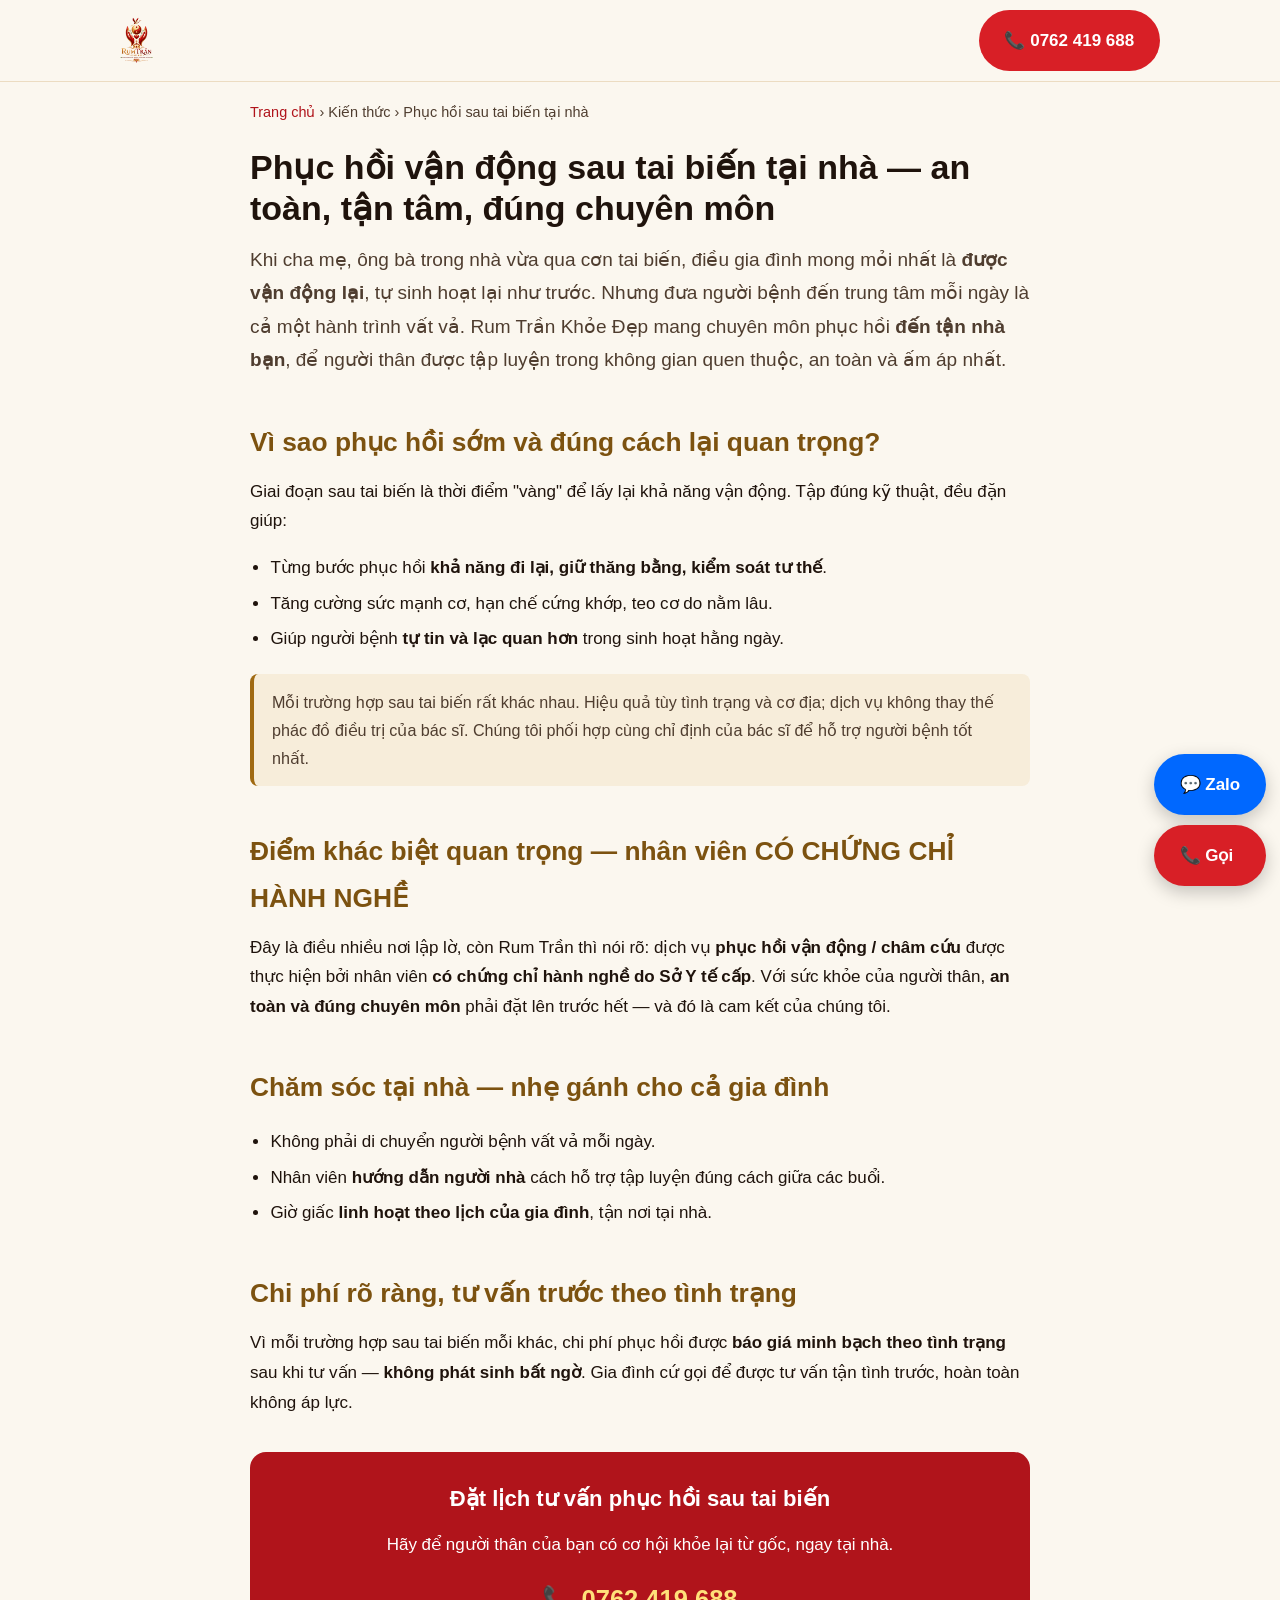
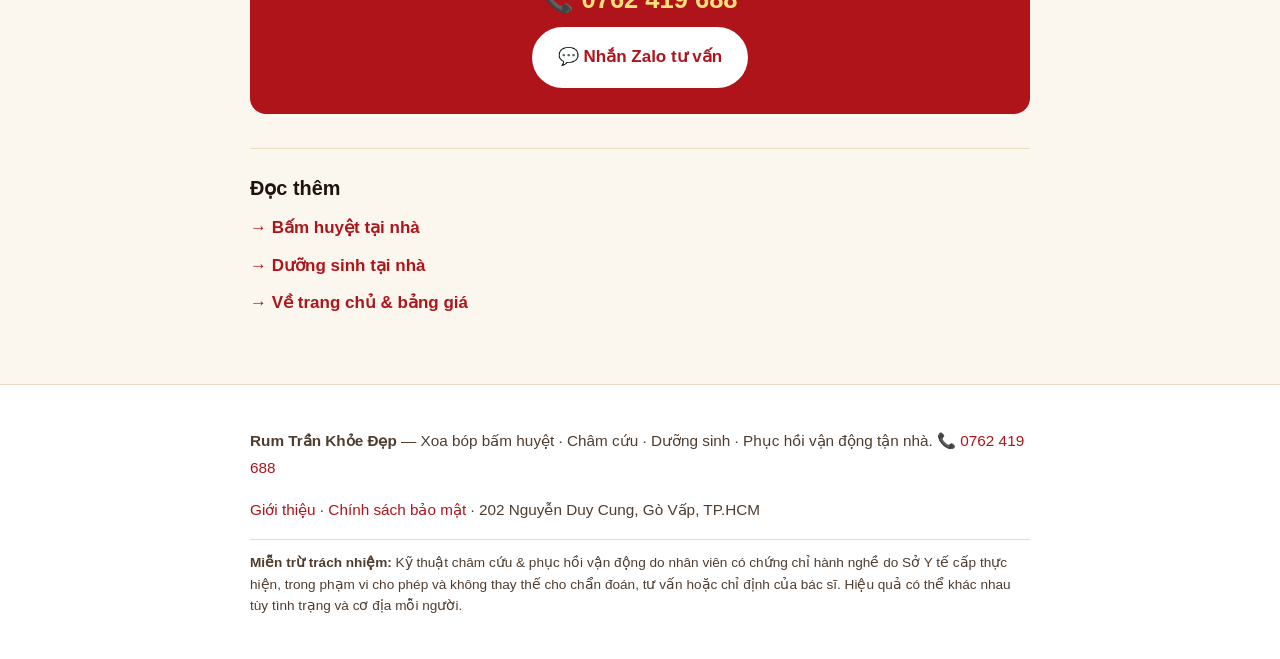
<file: phuc-hoi-sau-tai-bien-tai-nha.html>
<!doctype html>
<html lang="vi">
<head>
<meta charset="utf-8" />
<meta name="viewport" content="width=device-width, initial-scale=1" />
<title>Phục hồi sau tai biến tại nhà | Rum Trần Khỏe Đẹp</title>
<meta name="description" content="Phục hồi vận động cho người sau tai biến & người lớn tuổi ngay tại nhà. Nhân viên có chứng chỉ hành nghề do Sở Y tế cấp. An toàn, tận tâm, tận nơi cùng Rum Trần Khỏe Đẹp." />
<meta name="keywords" content="phục hồi chức năng sau tai biến tại nhà, phục hồi vận động tại nhà, vật lý trị liệu tại nhà, chăm sóc người lớn tuổi tại nhà" />
<meta property="og:title" content="Phục hồi sau tai biến tại nhà — an toàn, đúng chuyên môn" />
<meta property="og:description" content="Nhân viên có chứng chỉ hành nghề Sở Y tế. Tận nơi, tận tâm. Hạnh phúc mỗi ngày." />
<meta property="og:type" content="article" />
<meta property="og:url" content="https://rumtrankhoedep.store/phuc-hoi-sau-tai-bien-tai-nha" />
<meta property="og:image" content="https://rumtrankhoedep.store/assets/logo-og.png" />
<link rel="canonical" href="https://rumtrankhoedep.store/phuc-hoi-sau-tai-bien-tai-nha" />
<link rel="stylesheet" href="assets/article.css" />
<script type="application/ld+json">
{"@context":"https://schema.org","@type":"Article","headline":"Phục hồi vận động sau tai biến tại nhà — an toàn, tận tâm, đúng chuyên môn","about":"Phục hồi chức năng sau tai biến tại nhà","publisher":{"@type":"LocalBusiness","name":"Rum Trần Khỏe Đẹp","telephone":"+84762419688","address":{"@type":"PostalAddress","streetAddress":"202 Nguyễn Duy Cung","addressLocality":"Gò Vấp","addressRegion":"TP. Hồ Chí Minh","addressCountry":"VN"},"url":"https://rumtrankhoedep.store/","description":"Xoa bóp bấm huyệt, châm cứu, dưỡng sinh, phục hồi vận động tận nhà"}}
</script>
<link rel="icon" type="image/png" sizes="32x32" href="assets/favicon-32.png">
<link rel="icon" type="image/png" sizes="192x192" href="assets/favicon-192.png">
<link rel="apple-touch-icon" href="assets/apple-touch-icon.png">
</head>
<body>
<header>
  <div class="nav">
    <a class="brand" href="index.html">
      <img class="lg" src="assets/logo.png?v=2" alt="Rum Trần Khỏe Đẹp" onerror="this.remove()">
      <span class="wm"><span class="r">Rum</span> <span class="t">Trần</span><small>KHỎE ĐẸP</small></span>
    </a>
    <a class="btn btn-red" href="tel:+84762419688">📞 0762 419 688</a>
  </div>
</header>

<main class="wrap">
  <div class="crumb"><a href="index.html">Trang chủ</a> › Kiến thức › Phục hồi sau tai biến tại nhà</div>
  <article>
    <h1>Phục hồi vận động sau tai biến tại nhà — an toàn, tận tâm, đúng chuyên môn</h1>
    <p class="lead">Khi cha mẹ, ông bà trong nhà vừa qua cơn tai biến, điều gia đình mong mỏi nhất là <b>được vận động lại</b>, tự sinh hoạt lại như trước. Nhưng đưa người bệnh đến trung tâm mỗi ngày là cả một hành trình vất vả. Rum Trần Khỏe Đẹp mang chuyên môn phục hồi <b>đến tận nhà bạn</b>, để người thân được tập luyện trong không gian quen thuộc, an toàn và ấm áp nhất.</p>

    <h2>Vì sao phục hồi sớm và đúng cách lại quan trọng?</h2>
    <p>Giai đoạn sau tai biến là thời điểm "vàng" để lấy lại khả năng vận động. Tập đúng kỹ thuật, đều đặn giúp:</p>
    <ul>
      <li>Từng bước phục hồi <b>khả năng đi lại, giữ thăng bằng, kiểm soát tư thế</b>.</li>
      <li>Tăng cường sức mạnh cơ, hạn chế cứng khớp, teo cơ do nằm lâu.</li>
      <li>Giúp người bệnh <b>tự tin và lạc quan hơn</b> trong sinh hoạt hằng ngày.</li>
    </ul>
    <div class="note">Mỗi trường hợp sau tai biến rất khác nhau. Hiệu quả tùy tình trạng và cơ địa; dịch vụ không thay thế phác đồ điều trị của bác sĩ. Chúng tôi phối hợp cùng chỉ định của bác sĩ để hỗ trợ người bệnh tốt nhất.</div>

    <h2>Điểm khác biệt quan trọng — nhân viên CÓ CHỨNG CHỈ HÀNH NGHỀ</h2>
    <p>Đây là điều nhiều nơi lập lờ, còn Rum Trần thì nói rõ: dịch vụ <b>phục hồi vận động / châm cứu</b> được thực hiện bởi nhân viên <b>có chứng chỉ hành nghề do Sở Y tế cấp</b>. Với sức khỏe của người thân, <b>an toàn và đúng chuyên môn</b> phải đặt lên trước hết — và đó là cam kết của chúng tôi.</p>

    <h2>Chăm sóc tại nhà — nhẹ gánh cho cả gia đình</h2>
    <ul>
      <li>Không phải di chuyển người bệnh vất vả mỗi ngày.</li>
      <li>Nhân viên <b>hướng dẫn người nhà</b> cách hỗ trợ tập luyện đúng cách giữa các buổi.</li>
      <li>Giờ giấc <b>linh hoạt theo lịch của gia đình</b>, tận nơi tại nhà.</li>
    </ul>

    <h2>Chi phí rõ ràng, tư vấn trước theo tình trạng</h2>
    <p>Vì mỗi trường hợp sau tai biến mỗi khác, chi phí phục hồi được <b>báo giá minh bạch theo tình trạng</b> sau khi tư vấn — <b>không phát sinh bất ngờ</b>. Gia đình cứ gọi để được tư vấn tận tình trước, hoàn toàn không áp lực.</p>

    <div class="cta">
      <h3>Đặt lịch tư vấn phục hồi sau tai biến</h3>
      <p>Hãy để người thân của bạn có cơ hội khỏe lại từ gốc, ngay tại nhà.</p>
      <a class="call" href="tel:+84762419688">📞 0762 419 688</a><br>
      <a class="btn btn-white" href="https://zalo.me/0762419688" target="_blank" rel="noopener">💬 Nhắn Zalo tư vấn</a>
    </div>

    <div class="related">
      <h3>Đọc thêm</h3>
      <a href="bam-huyet-tai-nha.html">→ Bấm huyệt tại nhà</a>
      <a href="duong-sinh-tai-nha.html">→ Dưỡng sinh tại nhà</a>
      <a href="index.html">→ Về trang chủ &amp; bảng giá</a>
    </div>
  </article>
</main>

<footer>
  <div class="wrap">
    <p><b>Rum Trần Khỏe Đẹp</b> — Xoa bóp bấm huyệt · Châm cứu · Dưỡng sinh · Phục hồi vận động tận nhà. 📞 <a href="tel:+84762419688">0762 419 688</a></p>
    <p class="ft-links"><a href="gioi-thieu.html">Giới thiệu</a> · <a href="chinh-sach-bao-mat.html">Chính sách bảo mật</a> · 202 Nguyễn Duy Cung, Gò Vấp, TP.HCM</p>
    <p class="disc"><b>Miễn trừ trách nhiệm:</b> Kỹ thuật châm cứu &amp; phục hồi vận động do nhân viên có chứng chỉ hành nghề do Sở Y tế cấp thực hiện, trong phạm vi cho phép và không thay thế cho chẩn đoán, tư vấn hoặc chỉ định của bác sĩ. Hiệu quả có thể khác nhau tùy tình trạng và cơ địa mỗi người.</p>
  </div>
</footer>

<div class="float">
  <a class="btn" href="https://zalo.me/0762419688" target="_blank" rel="noopener" style="background:#0068ff;color:#fff">💬 Zalo</a>
  <a class="btn btn-red" href="tel:+84762419688">📞 Gọi</a>
</div>
</body>
</html>
</file>
<file: assets/article.css>
:root{
  --bg:#fbf7ef; --surface:#fff; --surface-2:#f7edda; --text:#1f130c; --muted:#4f3d2f; --line:#ecdcc2;
  --gold:#a06a12; --gold-d:#7c5210; --red:#d81f26; --red-d:#b0141b;
  --maxw:820px; --radius:16px;
}
@media (prefers-color-scheme:dark){:root:not([data-theme="light"]){
  --bg:#171009; --surface:#20160c; --surface-2:#281c0f; --text:#fbf5ea; --muted:#ddcbb0; --line:#3a2c18;
  --gold:#e6b854; --gold-d:#cf9a34; --red:#f0575d; --red-d:#c81a22;
}}
*{box-sizing:border-box}
html{scroll-behavior:smooth;font-size:17px}
body{margin:0;background:var(--bg);color:var(--text);font-family:-apple-system,BlinkMacSystemFont,"Segoe UI",Roboto,"Noto Sans",Arial,sans-serif;line-height:1.75;-webkit-font-smoothing:antialiased}
a{color:var(--red-d);text-decoration:none} a:hover{text-decoration:underline}
img{max-width:100%;display:block}
.wrap{max-width:var(--maxw);margin:0 auto;padding:0 20px}
.btn{display:inline-flex;align-items:center;gap:.5rem;padding:.8rem 1.4rem;border-radius:999px;font-weight:800;border:2px solid transparent;transition:.2s;cursor:pointer}
.btn-red{background:var(--red);color:#fff} .btn-red:hover{background:var(--red-d);text-decoration:none}
.btn-ghost{border-color:var(--line);color:var(--text)} .btn-ghost:hover{border-color:var(--gold);text-decoration:none}
header{position:sticky;top:0;z-index:50;background:color-mix(in srgb,var(--bg) 92%,transparent);backdrop-filter:blur(10px);border-bottom:1px solid var(--line)}
.nav{max-width:1080px;margin:0 auto;padding:10px 20px;display:flex;align-items:center;justify-content:space-between;gap:12px}
.brand{display:flex;align-items:center;gap:.6rem;font-weight:800;font-size:1.15rem;line-height:1}
.brand img.lg{height:46px;width:auto}
.brand:has(img.lg) .wm{display:none}
.brand .wm .r{color:var(--gold)} .brand .wm .t{color:var(--red)}
.brand small{display:block;font-size:.56rem;letter-spacing:.26em;color:var(--muted);margin-top:3px;font-weight:700}
.crumb{font-size:.85rem;color:var(--muted);padding:18px 0 0}
article{padding:8px 0 30px}
article h1{font-size:clamp(1.5rem,3.6vw,2rem);line-height:1.22;margin:.4em 0 .25em}
article h2{font-size:clamp(1.25rem,3vw,1.55rem);margin:1.6em 0 .3em;color:var(--gold-d)}
article p{margin:.7em 0} article ul{padding-left:1.2rem} article li{margin:.35em 0}
.lead{font-size:1.12rem;color:var(--muted)}
.note{background:var(--surface-2);border-left:4px solid var(--gold);border-radius:8px;padding:14px 18px;margin:1.2em 0;font-size:.95rem;color:var(--muted)}
.cta{background:var(--red-d);color:#fff;border-radius:var(--radius);padding:26px;margin:2em 0;text-align:center}
.cta h3{margin:.1em 0 .3em;font-size:1.3rem}
.cta a.call{color:#ffe07a;font-weight:800;font-size:1.5rem;display:inline-block;margin:.3rem 0}
.cta .btn-white{background:#fff;color:var(--red-d)}
.related{border-top:1px solid var(--line);margin-top:34px;padding-top:22px}
.related h3{margin:0 0 .4em}
.related a{display:block;font-weight:700;margin:.45rem 0}
footer{background:var(--surface);border-top:1px solid var(--line);padding:28px 0;color:var(--muted);font-size:.9rem;margin-top:28px}
.disc{font-size:.8rem;margin-top:12px;border-top:1px solid var(--line);padding-top:12px;line-height:1.6}
.float{position:fixed;right:14px;bottom:14px;display:flex;flex-direction:column;gap:10px;z-index:60}
.float a{box-shadow:0 6px 18px rgba(0,0,0,.22)}
</file>
